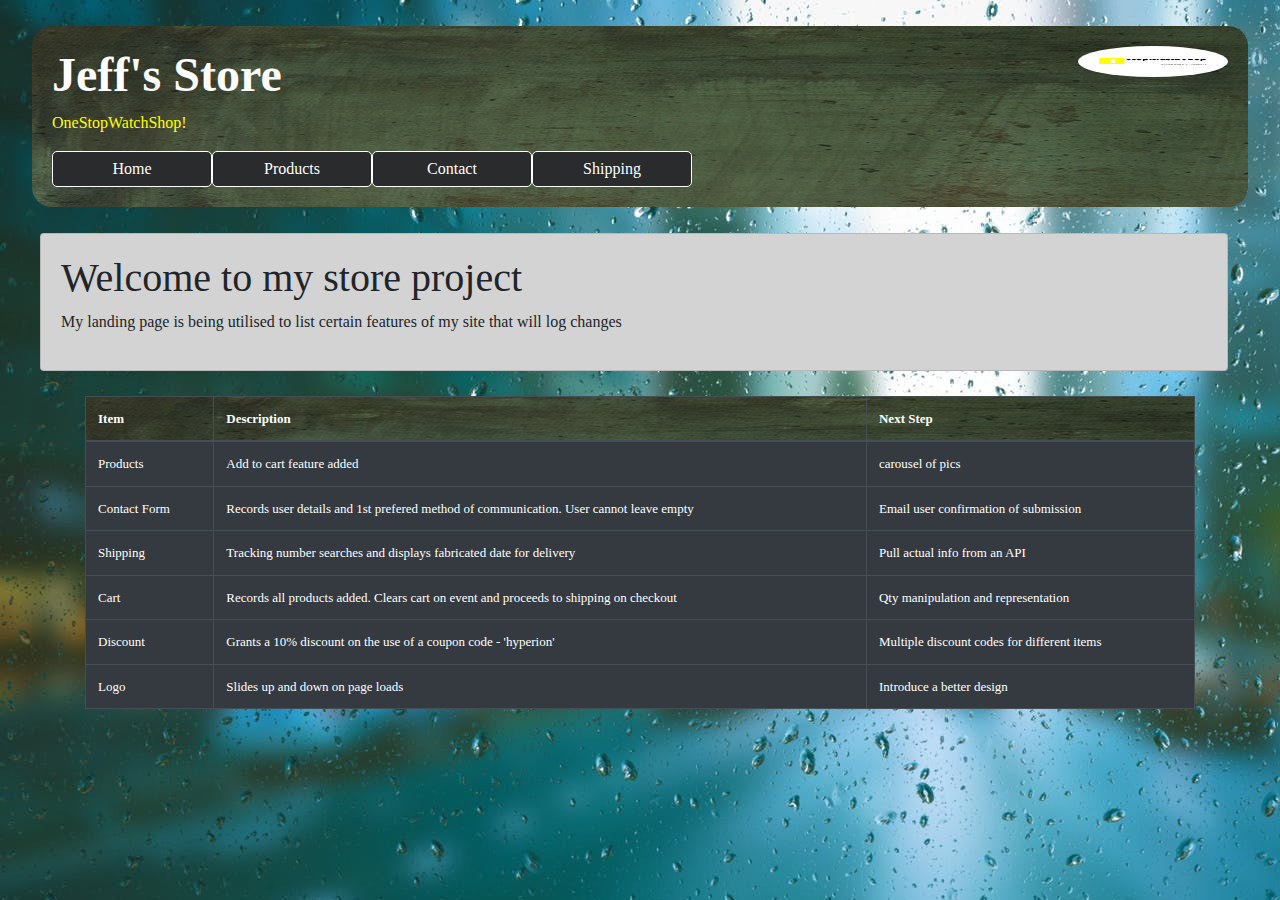
<file: Index.html>
<!DOCTYPE html>
<html lang="en">
<!--Links to Bootsrap CDN & external css stylesheet -->

<head>
    <title>1stopWatchShop</title>
    <meta charset="utf-8">
    <meta name="viewport" content="width=device-width, initial-scale=1">
    <script src="https://ajax.googleapis.com/ajax/libs/jquery/3.4.1/jquery.min.js"></script>
    <!-- <script src="https://cdnjs.cloudflare.com/ajax/libs/popper.js/1.16.0/umd/popper.min.js"></script> -->
    <link rel="stylesheet" href="https://maxcdn.bootstrapcdn.com/bootstrap/4.4.1/css/bootstrap.min.css">
    <link rel="stylesheet" type="text/css" href="css/Task15CSSstyles.css">
</head>
<!--Header Container -->

<body id="HomePage">
    <header class="headings">
        <a href="index.html">
            <img src="Images/logo.png" alt="Logo" id="logoMain"></a>
        <h1>Jeff's Store</h1>
        <p>OneStopWatchShop!</p>
        <!--Menu/Nav Bar -->
        <div class="nav">
            <a href="Index.html" id="Home">Home</a>
            <a href="Products.html" id="Products">Products</a>
            <a href="Contact.html" id="ContactUs">Contact</a>
            <a href="Shipping.html" id="Ship">Shipping</a>
        </div>
    </header>
    <!-- Standard container used below Header on all pages -->
    <div class="container-fluid">
        <div class="card" id="shipbox">
            <h1>Welcome to my store project</h1>
            <p>My landing page is being utilised to list certain features of my site that will log changes
            </p>
        </div>
    </div>
    <!-- Table Inserted -->
    <div class="container">
        <table class="table table-bordered table-dark table-hover " id="mainTable">
            <thead id="tableHeader">
                <tr>
                    <th>Item</th>
                    <th>Description</th>
                    <th>Next Step</th>
                </tr>
            </thead>
            <tbody>
                <tr>
                    <td>Products</td>
                    <td>Add to cart feature added</td>
                    <td>carousel of pics</td>
                </tr>
                <tr>
                    <td>Contact Form</td>
                    <td>Records user details and 1st prefered method of communication. User cannot leave empty</td>
                    <td>Email user confirmation of submission</td>
                </tr>
                <tr>
                    <td>Shipping</td>
                    <td>Tracking number searches and displays fabricated date for delivery</td>
                    <td>Pull actual info from an API</td>
                </tr>
                <tr>
                    <td>Cart</td>
                    <td>Records all products added. Clears cart on event and proceeds to shipping on checkout</td>
                    <td>Qty manipulation and representation</td>
                </tr>
                <tr>
                    <td>Discount</td>
                    <td>Grants a 10% discount on the use of a coupon code - 'hyperion' </td>
                    <td>Multiple discount codes for different items</td>
                </tr>
                <tr>
                    <td>Logo</td>
                    <td>Slides up and down on page loads</td>
                    <td>Introduce a better design</td>
                </tr>
            </tbody>
        </table>
        <!-- Table End -->
    </div>
    <script src="js/Shop.js"></script>
</body>

</html>
</file>
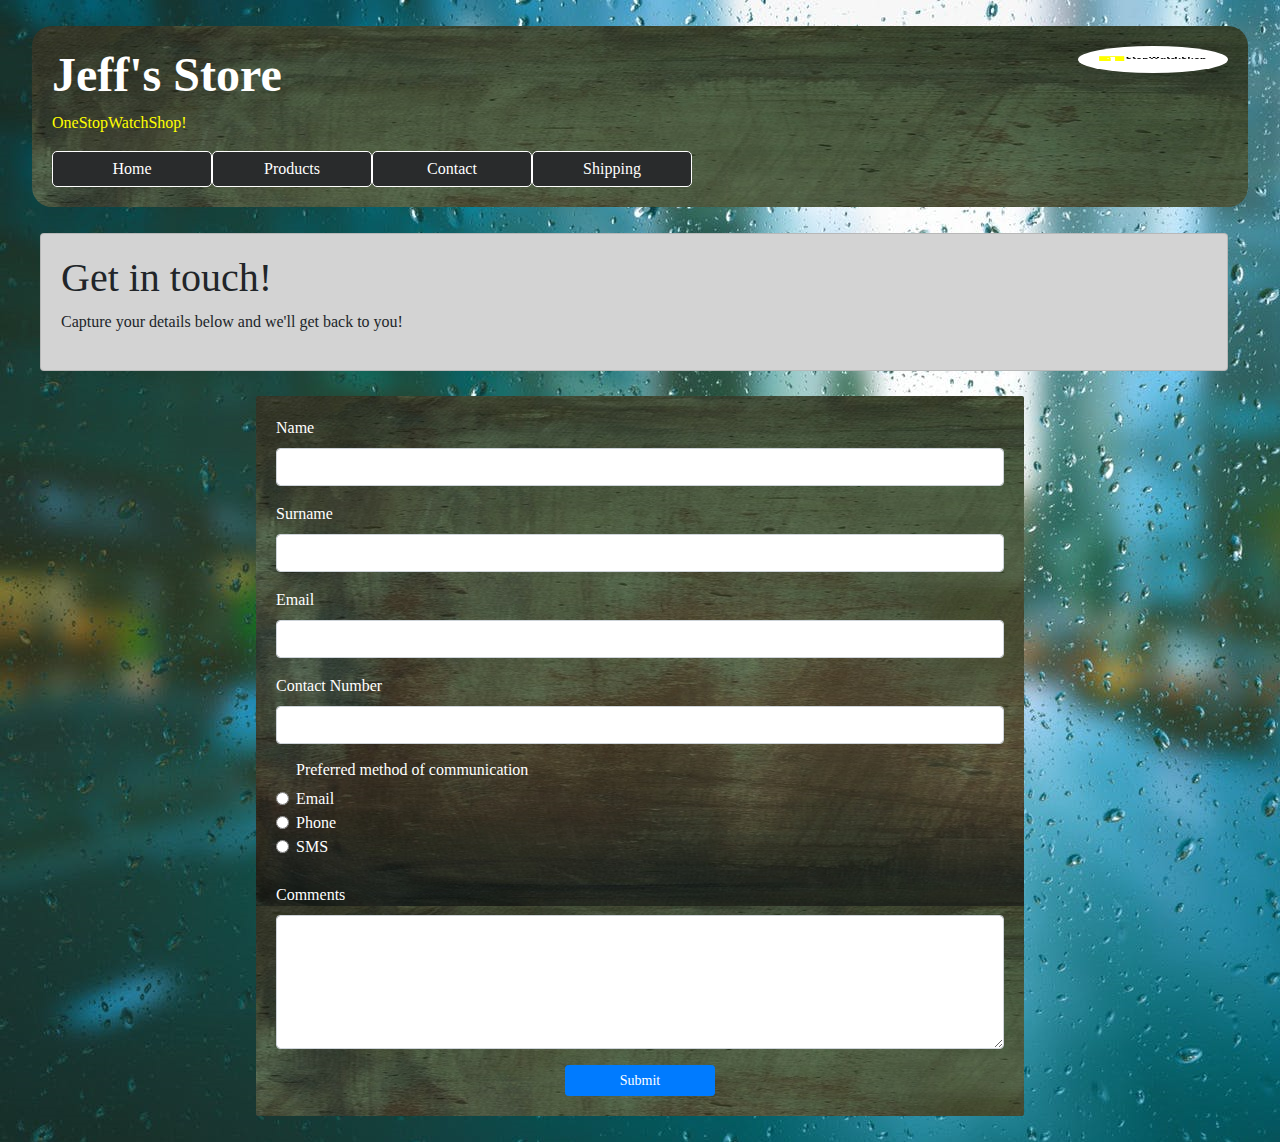
<file: Contact.html>
<!DOCTYPE html>
<html lang="en">
<!--Links to Bootsrap CDN & external css stylesheet -->

<head>
    <title>1stopWatchShop</title>
    <meta charset="utf-8">
    <meta name="viewport" content="width=device-width, initial-scale=1">
    <script src="https://ajax.googleapis.com/ajax/libs/jquery/3.4.1/jquery.min.js"></script>
    <!-- <script src="https://cdnjs.cloudflare.com/ajax/libs/popper.js/1.16.0/umd/popper.min.js"></script> -->
    <link rel="stylesheet" href="https://maxcdn.bootstrapcdn.com/bootstrap/4.4.1/css/bootstrap.min.css">
    <link rel="stylesheet" type="text/css" href="Task15CSSstyles.css">
</head>
<!--Header Container -->

<body id="ContactPage">
    <header class="headings">
        <a href="index.html">
            <img src="Images/logo.png" alt="Logo" id="logoMain"></a>
        <h1>Jeff's Store</h1>
        <p>OneStopWatchShop!</p>
        <!--Menu/Nav Bar -->
        <div class="nav">
            <a href="Index.html" id="Home">Home</a>
            <a href="Products.html" id="Products">Products</a>
            <a href="Contact.html" id="ContactUs">Contact</a>
            <a href="Shipping.html" id="Ship">Shipping</a>
        </div>
    </header>
    <!-- Standard container used below Header on all pages -->
    <div class="container-fluid">
        <div class="card" id="shipbox">
            <h1>Get in touch!</h1>
            <p>Capture your details below and we'll get back to you!</p>
        </div>
    </div>
    <!-- Form Start -->
    <div class="conatiner-fluid" id="formBlock">
        <form>
            <div class="form-group">
                <label for="cName">Name</label>
                <input type="text" name="First Name" class="form-control" id="cName">
            </div>
            <div class="form-group">
                <label for="cSname">Surname</label>
                <input type="text" name="Surname" class="form-control" id="cSname">
            </div>
            <div class="form-group">
                <label for="emailA">Email</label>
                <input type="email" name="Email" class="form-control" id="emailA">
            </div>
            <div class="form-group">
                <label for="cellno">Contact Number</label>
                <input type="text" name="Number" class="form-control" id="cellno">
            </div>
            <div class="form-check">
                <h6>Preferred method of communication</h6>
                <label class="form-check-label" for="opt1">
                    <input type="radio" name="mail" class="form-check-input" id="opt1" value="email">Email</label>
            </div>
            <div class="form-check">
                <label class="form-check-label" for="opt2">
                    <input type="radio" name="phone" class="form-check-input" id="opt2" value="phone">Phone</label>
            </div>
            <div class="form-check">
                <label class="form-check-label" for="opt3">
                    <input type="radio" name="text" class="form-check-input" id="opt3" value="text">SMS</label>
            </div>
            <br>
            <div class="form-group">
                <label for="comments">Comments</label>
                <textarea class="form-control" rows="5" id="comments"></textarea>
            </div>
            </form>
            <!-- Form End -->
            <div class="row justify-content-center">
                <button type="button" class="btn btn-primary btn-sm" id="submitBTN">Submit</button>
            </div>
    </div>
    <script src="Shop.js"></script>
</body>

</html>
</file>
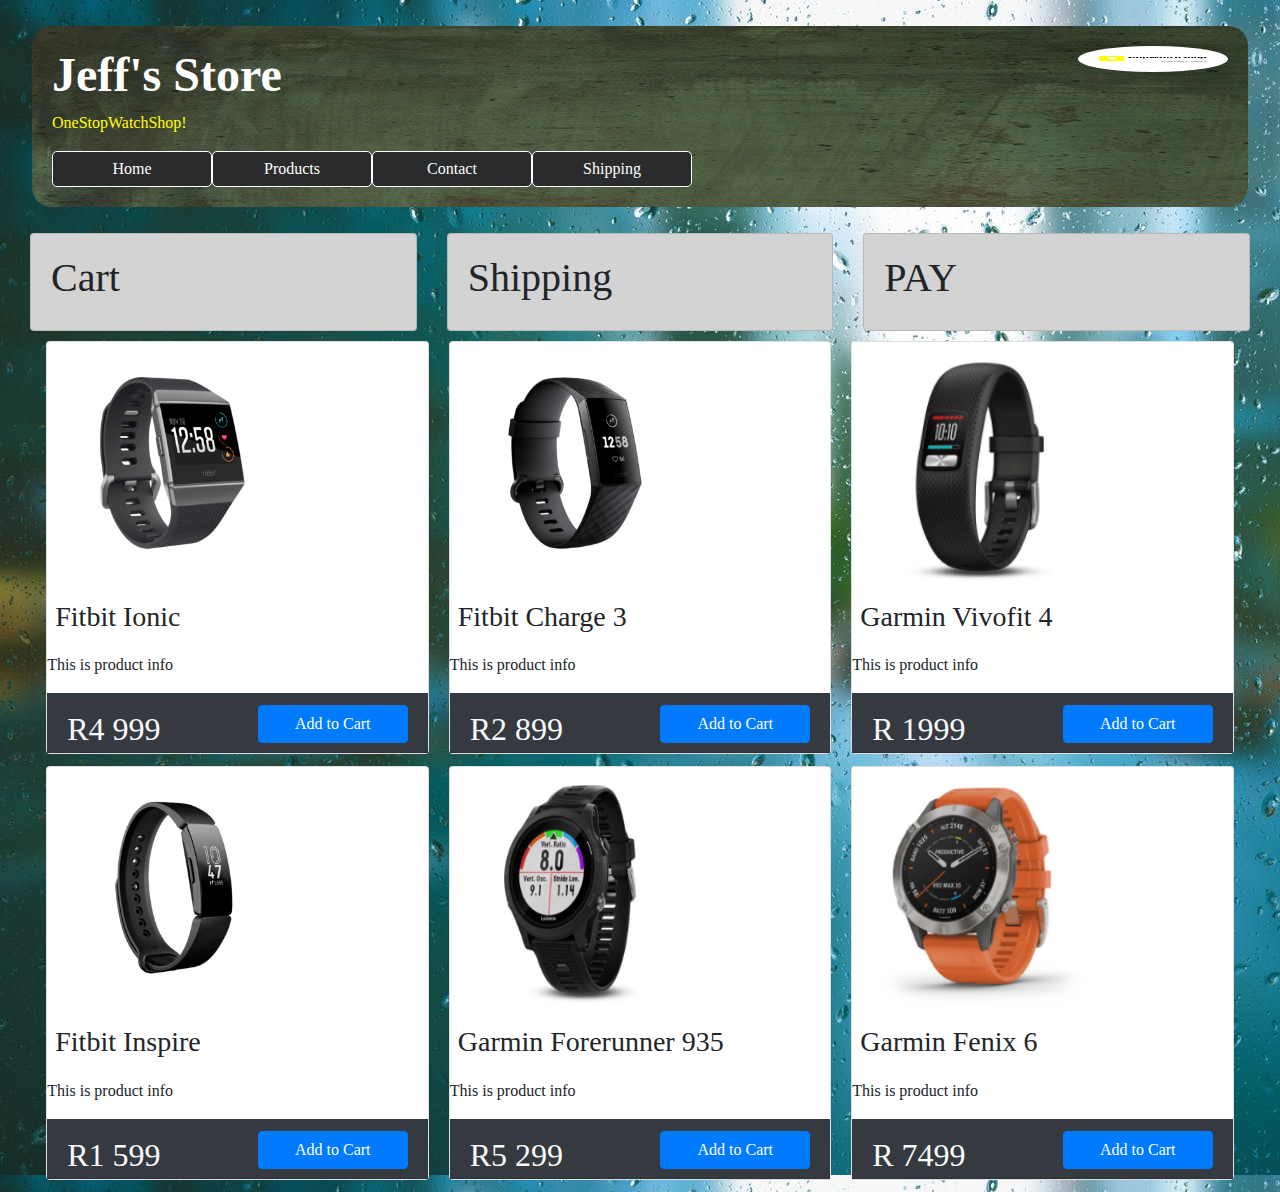
<file: Products.html>
<!DOCTYPE html>
<html lang="en">
<!--Links to Bootsrap CDN & external css stylesheet -->

<head>
    <title>1stopWatchShop</title>
    <meta charset="utf-8">
    <meta name="viewport" content="width=device-width, initial-scale=1">
    <script src="https://ajax.googleapis.com/ajax/libs/jquery/3.4.1/jquery.min.js"></script>
    <!-- <script src="https://cdnjs.cloudflare.com/ajax/libs/popper.js/1.16.0/umd/popper.min.js"></script> -->
    <link rel="stylesheet" href="https://maxcdn.bootstrapcdn.com/bootstrap/4.4.1/css/bootstrap.min.css">
    <link rel="stylesheet" type="text/css" href="css/Task15CSSstyles.css">
    <!-- Global site tag (gtag.js) - Google Analytics -->
    <script async src="https://www.googletagmanager.com/gtag/js?id=UA-168157386-1"></script>
    <script>
    window.dataLayer = window.dataLayer || [];
    function gtag(){dataLayer.push(arguments);}
    gtag('js', new Date());

    gtag('config', 'UA-168157386-1');
    </script>
</head>
<!--Header Container -->

<body id="ProductsPage">
    <header class="headings">
        <a href="index.html">
            <img src="Images/logo.png" alt="Logo" id="logoMain"></a>
        <h1>Jeff's Store</h1>
        <p id="#loadParagraph">OneStopWatchShop!</p>
        <!--Menu/Nav Bar -->
        <div class="nav">
            <a href="Index.html" id="Home">Home</a>
            <a href="Products.html" id="Products">Products</a>
            <a href="Contact.html" id="ContactUs">Contact</a>
            <a href="Shipping.html" id="Ship">Shipping</a>
        </div>
    </header>
    <!-- Standard container used below Header on all pages -->
    <!--Quote inside container -->
    <div class="container-fluid" style="display: inline-flex" id="cartBox">
        <!-- CART -->
        <div class="container">
            <div class="card" id="cartDisplay">
                <h1>Cart</h1>
                <div id="hideCart">
                    <button id="checkoutBtn" class="btn btn-danger" style="width: 120px">Checkout</button>
                    <button id="qtyBtn" class="btn btn-success" style="width: 90px" disabled>Cart Items</button>
                    <button id="checkoutDelete" class="btn btn-danger" style="width: 120px">Empty Cart</button>
                    <br />
                </div>
            </div>
        </div>
        <!-- SHIPPING -->
        <div class="container">
            <div class="card" id="cartDisplay">
                <h1>Shipping</h1>
                <div id="hideShipping">
                    <form class="shippingForm">
                        <input type="text" id="customerName" placeholder="Enter Name">
                        <input type="text" id="customerNumber" placeholder="Enter Contact Number">
                        <input type="text" id="customerAddress" placeholder="Enter Address" type="text" row="3">
                        <input type="radio" id="shippingOption" name="shipping" value="250" style="margin-top: 20px; width: 30px;">
                        <label for="shippingOption">Shipping - R250</label><br>
                    </form>
                    <button id="shippingBtn" class="btn btn-danger">Add Shipping</button>
                </div>
            </div>
        </div>
        <!-- PAY -->
        <div class="container">
            <div class="card" id="cartDisplay">
                <h1>PAY</h1>
                <div id="hidePay">
                    <h5 id="payItemTotal">test</h5>
                    <h5 id="shipItemTotal">test</h5>
                    <br>
                    <input type="text" id="discountCode" placeholder="Enter Discount Code"><button id="discountBTN">Check</button>
                    <br>
                    <br>
                    <h1 id="totalTotal">test</h1>
                    <p id="discountCalc"></p>
                    <br>
                    <button id="payBtn" class="btn btn-danger">Pay</button>
                </div>
            </div>
        </div>
    </div>
    <!--Start - Grid of Products using Bootstrap Cards -->
    <div class="container-fluid productGrid">
        <div class="card-columns" id="layOut">
            <!--Product (Card ) Start-->
            <div class="card">
                <img class="card-img-fluid" src="Images/Fitbitionic.png" alt="watch">
                <h3 class="card-title p-2">Fitbit Ionic</h3>
                <p class="card-text">This is product info</p>
                <div class="card-header text-light bg-primary bg-dark">R4 999<button href="#ionic1" type="button" class="btn btn-primary" data-toggle="collapse" style="float: right;" id="buttonOne">Add to
                        Cart</button></div>
                <div id="ionic1" class="collapse" style="padding: 5px;">
                    Your product has been added to your cart!</b>
                </div>
            </div>
            <!--Product (Card ) End-->
            <!--Product (Card ) Start-->
            <div class="card">
                <img class="card-img-fluid" src="Images/Fitbitinspire.png" alt="watch">
                <h3 class="card-title p-2">Fitbit Inspire</h3>
                <p class="card-text">This is product info</p>
                <div class="card-header text-light bg-primary bg-dark">R1 599<button href="#inspire1" type="button" class="btn btn-primary" data-toggle="collapse" style="float: right;" id="buttonTwo">Add to
                        Cart</button></div>
                <div id="inspire1" class="collapse" style="padding: 5px;">
                    Your product has been added to your cart!</b>
                </div>
            </div>
            <!--Product (Card ) End-->
            <!--Product (Card ) Start-->
            <div class="card">
                <img class="card-img-fluid" src="Images/Fitbitcharge3.png" alt="watch">
                <h3 class="card-title p-2">Fitbit Charge 3</h3>
                <p class="card-text">This is product info</p>
                <div class="card-header text-light bg-primary bg-dark">R2 899<button href="#charge3" type="button" class="btn btn-primary" data-toggle="collapse" style="float: right;" id="buttonThree">Add to
                        Cart</button></div>
                <div id="charge3" class="collapse" style="padding: 5px;">
                    Your product has been added to your cart!</b>
                </div>
            </div>
            <!--Product (Card ) End-->
            <!--Product (Card ) Start-->
            <div class="card">
                <img class="card-img-fluid" src="Images/Garmin935.png" alt="watch">
                <h3 class="card-title p-2">Garmin Forerunner 935</h3>
                <p class="card-text">This is product info</p>
                <div class="card-header text-light bg-primary bg-dark">R5 299<button href="#G935" type="button" class="btn btn-primary" data-toggle="collapse" style="float: right;" id="buttonFour">Add to
                        Cart</button></div>
                <div id="G935" class="collapse" style="padding: 5px;">
                    Your product has been added to your cart!</b>
                </div>
            </div>
            <!--Product (Card ) End-->
            <!--Product (Card ) Start-->
            <div class="card">
                <img class="card-img-fluid" src="Images/Garminvivofit4.png" alt="watch">
                <h3 class="card-title p-2">Garmin Vivofit 4</h3>
                <p class="card-text">This is product info</p>
                <div class=" card-header text-light bg-primary bg-dark">R 1999<button href="#vivofit4" type="button" class="btn btn-primary" data-toggle="collapse" style="float: right;" id="buttonFive">Add to
                        Cart</button></div>
                <div id="vivofit4" class="collapse" style="padding: 5px;">
                    Your product has been added to your cart!</b>
                </div>
            </div>
            <!--Product (Card ) End-->
            <!--Product (Card ) Start-->
            <div class="card">
                <img class="card-img-fluid" src="Images/Garminfenix6.png" alt="watch">
                <h3 class="card-title p-2">Garmin Fenix 6</h3>
                <p class="card-text">This is product info</p>
                <div class="card-header text-light bg-primary bg-dark">R 7499<button href="#fenix6" type="button" class="btn btn-primary" data-toggle="collapse" style="float: right;" id="buttonSix">Add to
                        Cart</button></div>
                <div id="fenix6" class="collapse" style="padding: 5px;">
                    Your product has been added to your cart!</b>
                </div>
            </div>
            <!--Product (Card ) End-->
        </div>
    </div>
    </div>
    </div>
    </div>
    <script src="js/Shop.js"></script>
</body>

</html>
</file>
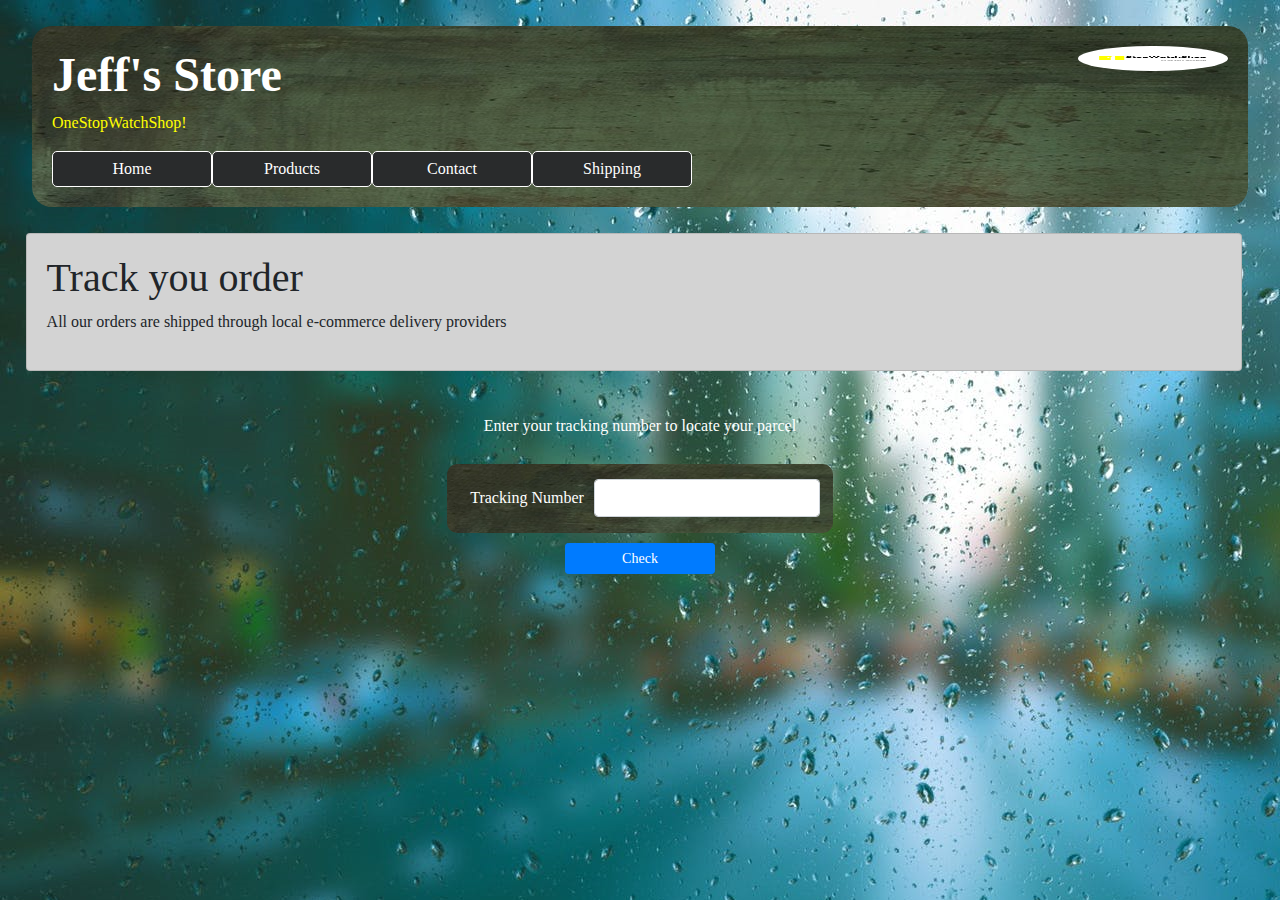
<file: Shipping.html>
<!DOCTYPE html>
<html lang="en">
<!--Links to Bootsrap CDN & external css stylesheet -->

<head>
    <title>1stopWatchShop</title>
    <meta charset="utf-8">
    <meta name="viewport" content="width=device-width, initial-scale=1">
    <script src="https://ajax.googleapis.com/ajax/libs/jquery/3.4.1/jquery.min.js"></script>
    <!-- <script src="https://cdnjs.cloudflare.com/ajax/libs/popper.js/1.16.0/umd/popper.min.js"></script> -->
    <link rel="stylesheet" href="https://maxcdn.bootstrapcdn.com/bootstrap/4.4.1/css/bootstrap.min.css">
    <link rel="stylesheet" type="text/css" href="Task15CSSstyles.css">
</head>
<!--Header Container -->

<body id="ShippingPage">
    <header class="headings">
        <a href="index.html">
            <img src="Images/logo.png" alt="Logo" id="logoMain"></a>
        <h1>Jeff's Store</h1>
        <p>OneStopWatchShop!</p>
        <!--Menu/Nav Bar -->
        <div class="nav">
            <a href="Index.html" id="Home">Home</a>
            <a href="Products.html" id="Products">Products</a>
            <a href="Contact.html" id="ContactUs">Contact</a>
            <a href="Shipping.html" id="Ship">Shipping</a>
        </div>
    </header>
    <!-- Standard container used below Header on all pages -->
    <div class="conatiner-fluid">
        <div class="card" id="shipbox">
            <h1 id="boxTitle">Track you order</h1>
            <p id="boxParagraph">All our orders are shipped through local e-commerce delivery providers</p>
        </div>
    </div>
    <!-- Container used to create a block feature for client to enter parcel tracking number -->
    <div class="container-fluid" id="formTrack1">
        <h6 style="color: white;">Enter your tracking number to locate your parcel</h6>
    </div>
    <div class="conatiner-fluid" id="formTrack2">
        <form action="new.php" class="form-inline">
            <div class="form-group">
                <label for="fname" id="inlineForm">Tracking Number</label>
                <input type="text" name="First Name" class="form-control" id="trackingNum">
            </div>
        </form>
    </div>
    <!-- Form submits to external url of parcel tracking page -->
    <div class="row justify-content-center">
        <button class="btn btn-primary btn-sm" id="trackingBTN">Check</button>
    </div>
    <script src="Shop.js"></script>
</body>

</html>
</file>
<file: css/Task15CSSstyles.css>
body {

    font-family: "Century Gothic";
    /*  font family set  */

}

.cartItemClass {
    /*Hides alll carts before event*/

    display: none;
}



.card-header a {
    /*Shifts add to cart btn's right*/

    float: right;

}

.card-header {
    /* Visual edit*/

    height: 60px;

}


.shippingForm input {
    /* Visual edit*/

    margin: 3px;
    width: 100%;
}

#hideShipping,
#hidePay,
#hideCart {

    display: none;
    /*Hides before event*/

}

#payBlock {
    /*Hides before event*/


    display: none;
}


#logoMain {
    /* Designed Logo edited and sits to the right of the header  */

    float: right;
    border-radius: 50%;
    width: 150px;
    height: 150px;
}

#mainTable {
    /* Changing bootstrap table font  */

    font-size: small;

}

#tableHeader {
    /* Used a backgorund image in the Table Header which matches the main Header  */

    background-image: url('../Images/headerbanner.png');
    color: white;
}

#formBlock {
    /* Used Used a backgorund image in the Forn which matches the main Header. Positioning & Editing   */

    background-image: url('../Images/headerbanner.png');
    width: 60%;
    margin-left: auto;
    margin-right: auto;
    padding: 20px;
    border-radius: 2px;
    margin-bottom: 2%;
    color: white;


}

#shipbox {
    /*  ID for Container below header on all pages */

    background-color: lightgray;
    width: 95%;
    margin-left: auto;
    margin-right: auto;
    padding: 20px;
    margin: 2%;
}

#shipbox2 {
    /*  ID for Container below header on all pages  */


    background-color: lightgray;
    width: 95%;
    margin-left: auto;
    margin-right: auto;
    padding: 20px;
    margin: 2%;
    height: 100px
}

#cartDisplay {
    /*  ID for Container below header on all pages */


    background-color: lightgray;
    width: 100%;
    margin-left: auto;
    margin-right: auto;
    padding: 20px;
    margin-bottom: 10px;


}



#ProductsPage,
/* Background image set for all pages */
#ContactPage,
#ShippingPage,
#HomePage {

    background-image: url('../Images/tile.png');
}

.headings {
    /*  Main Header */


    width: 95%;
    margin-left: auto;
    margin-right: auto;
    background-image: url('../Images/headerbanner.png');
    padding: 20px;
    border-radius: 20px;
    margin-bottom: 2%;
    margin-top: 2%;
}

.headings h1 {
    /* Adjustment to Headings*/

    color: white;
    font-size: 300%;
    font-weight: bolder;
}

.headings p {
    /* Adjustment to Headings*/

    font-stretch: expanded;
    color: yellow;
}

#inlineForm {
    /* Adjustment to form spacing*/

    margin: 10px;

}

#formTrack2 {
    /* Background image used in form*/

    width: fit-content;
    padding: 1%;
    border-radius: 10px;
    margin-left: auto;
    margin-right: auto;
    background-image: url('../Images/headerbanner.png');
    margin-bottom: 10px;
    color: white;


}

#formTrack1 {
    /* Adjustment to form*/

    padding: 20px;
    width: 35%;
    text-align: center;

}

#checkButton {
    /* Adjustment to Button*/

    margin-left: auto;
    margin-right: auto;

}


.nav a {
    /* Menu bar edit*/

    text-decoration: none;
    color: white;
    padding: 5px;
    width: 160px;
    text-align: center;
    background-color: #292b2c;
    border-radius: 5px;
    border: 1px solid white;
}

.nav a:hover {
    /* Hover changes Menu bar */


    color: white;
    background-color: #d9534f;
    /* border: 2px solid black; */
    border-radius: 5px;
}

div img:hover {
    /* Hover changes image size and filters image */

    transform: scale(1.2);

}

.card img {
    /* Img within card bootsrap class set to size to standardise product pics */

    width: 250px;
    height: 250px;

}

#layOut {
    /* Entire page edit*/

    width: 95%;
    margin: auto;
}

.collapse {
    /* color editing */

    background-color: #5cb85c;
}

.btn {
    /* general edit*/

    width: 150px;
}

.card-header {
    /* general edit*/

    font-size: 200%;
}
</file>
<file: Task15CSSstyles.css>
body {

    font-family: "Century Gothic";
    /*  font family set  */

}

.cartItemClass {
    /*Hides alll carts before event*/

    display: none;
}



.card-header a {
    /*Shifts add to cart btn's right*/

    float: right;

}

.card-header {
    /* Visual edit*/

    height: 60px;

}


.shippingForm input {
    /* Visual edit*/

    margin: 3px;
    width: 100%;
}

#hideShipping,
#hidePay,
#hideCart {

    display: none;
    /*Hides before event*/

}

#payBlock {
    /*Hides before event*/


    display: none;
}


#logoMain {
    /* Designed Logo edited and sits to the right of the header  */

    float: right;
    border-radius: 50%;
    width: 150px;
    height: 150px;
}

#mainTable {
    /* Changing bootstrap table font  */

    font-size: small;

}

#tableHeader {
    /* Used a backgorund image in the Table Header which matches the main Header  */

    background-image: url(Images/headerbanner.png);
    color: white;
}

#formBlock {
    /* Used Used a backgorund image in the Forn which matches the main Header. Positioning & Editing   */

    background-image: url(Images/headerbanner.png);
    width: 60%;
    margin-left: auto;
    margin-right: auto;
    padding: 20px;
    border-radius: 2px;
    margin-bottom: 2%;
    color: white;


}

#shipbox {
    /*  ID for Container below header on all pages */

    background-color: lightgray;
    width: 95%;
    margin-left: auto;
    margin-right: auto;
    padding: 20px;
    margin: 2%;
}

#shipbox2 {
    /*  ID for Container below header on all pages  */


    background-color: lightgray;
    width: 95%;
    margin-left: auto;
    margin-right: auto;
    padding: 20px;
    margin: 2%;
    height: 100px
}

#cartDisplay {
    /*  ID for Container below header on all pages */


    background-color: lightgray;
    width: 100%;
    margin-left: auto;
    margin-right: auto;
    padding: 20px;
    margin-bottom: 10px;


}



#ProductsPage,
/* Background image set for all pages */
#ContactPage,
#ShippingPage,
#HomePage {

    background-image: url(Images/tile.png);
}

.headings {
    /*  Main Header */


    width: 95%;
    margin-left: auto;
    margin-right: auto;
    background-image: url(Images/headerbanner.png);
    padding: 20px;
    border-radius: 20px;
    margin-bottom: 2%;
    margin-top: 2%;
}

.headings h1 {
    /* Adjustment to Headings*/

    color: white;
    font-size: 300%;
    font-weight: bolder;
}

.headings p {
    /* Adjustment to Headings*/

    font-stretch: expanded;
    color: yellow;
}

#inlineForm {
    /* Adjustment to form spacing*/

    margin: 10px;

}

#formTrack2 {
    /* Background image used in form*/

    width: fit-content;
    padding: 1%;
    border-radius: 10px;
    margin-left: auto;
    margin-right: auto;
    background-image: url(Images/headerbanner.png);
    margin-bottom: 10px;
    color: white;


}

#formTrack1 {
    /* Adjustment to form*/

    padding: 20px;
    width: 35%;
    text-align: center;

}

#checkButton {
    /* Adjustment to Button*/

    margin-left: auto;
    margin-right: auto;

}


.nav a {
    /* Menu bar edit*/

    text-decoration: none;
    color: white;
    padding: 5px;
    width: 160px;
    text-align: center;
    background-color: #292b2c;
    border-radius: 5px;
    border: 1px solid white;
}

.nav a:hover {
    /* Hover changes Menu bar */


    color: white;
    background-color: #d9534f;
    /* border: 2px solid black; */
    border-radius: 5px;
}

div img:hover {
    /* Hover changes image size and filters image */

    transform: scale(1.2);

}

.card img {
    /* Img within card bootsrap class set to size to standardise product pics */

    width: 250px;
    height: 250px;

}

#layOut {
    /* Entire page edit*/

    width: 95%;
    margin: auto;
}

.collapse {
    /* color editing */

    background-color: #5cb85c;
}

.btn {
    /* general edit*/

    width: 150px;
}

.card-header {
    /* general edit*/

    font-size: 200%;
}
</file>
